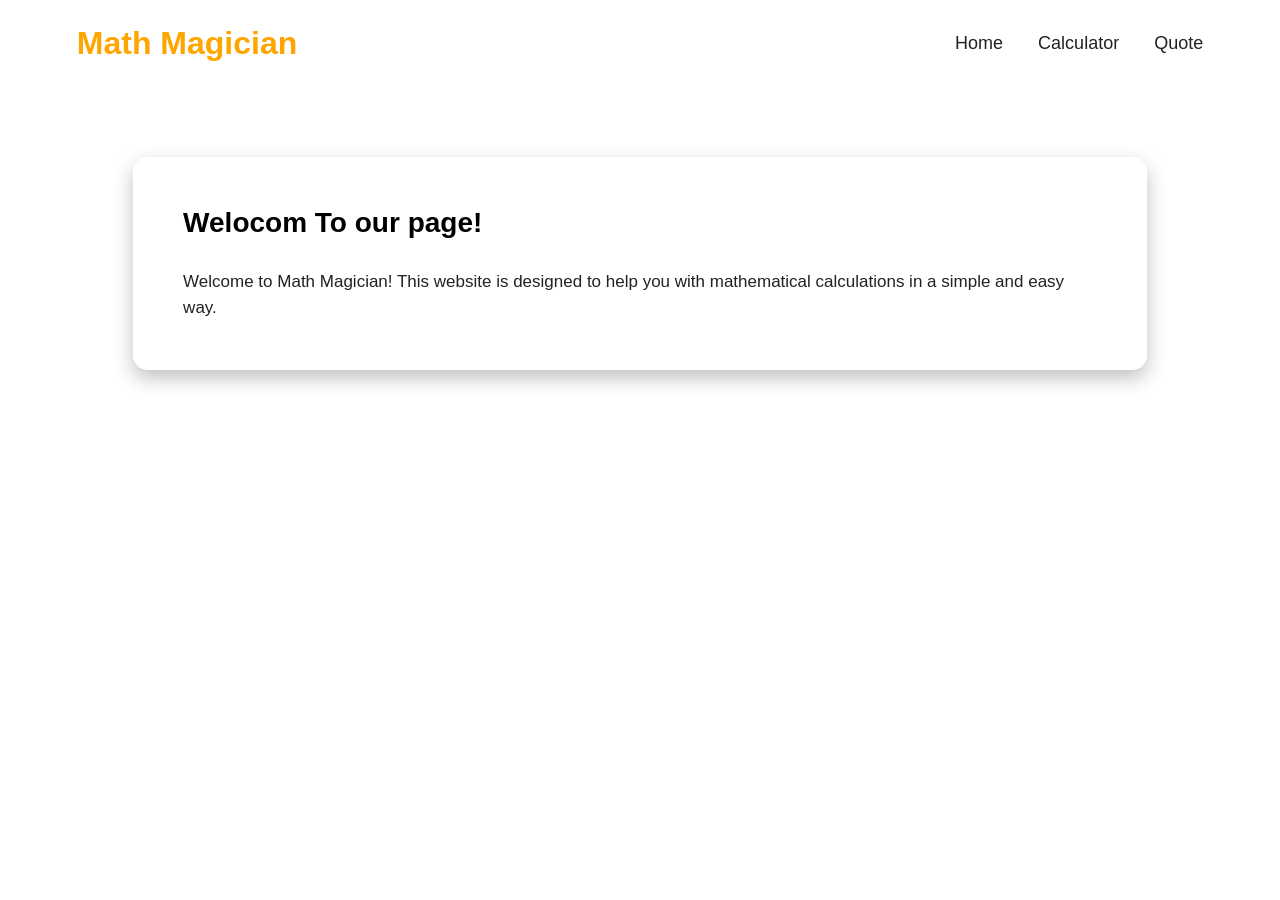
<file: index.html>
<!DOCTYPE html>
<html lang="en">
<head>
    <meta charset="UTF-8">
    <meta name="viewport" content="width=device-width, initial-scale=1.0">
    <title>Math Magician</title>

    <link rel="stylesheet" href="style.css">
</head>

<body>

    <header>
        <h1>Math Magician</h1>

        <nav>
            <a href="index.html">Home</a>
            <a href="calculator.html">Calculator</a>
            <a href="quote.html">Quote</a>
        </nav>
    </header>

    <main class="home-container">

        <section class="content">
            <h2>Welocom To our page!</h2>

            <p>
                Welcome to Math Magician! This website is designed to
                help you with mathematical calculations in a simple
                and easy way.
            </p>
        </section>

    </main>

</body>
</html>
</file>
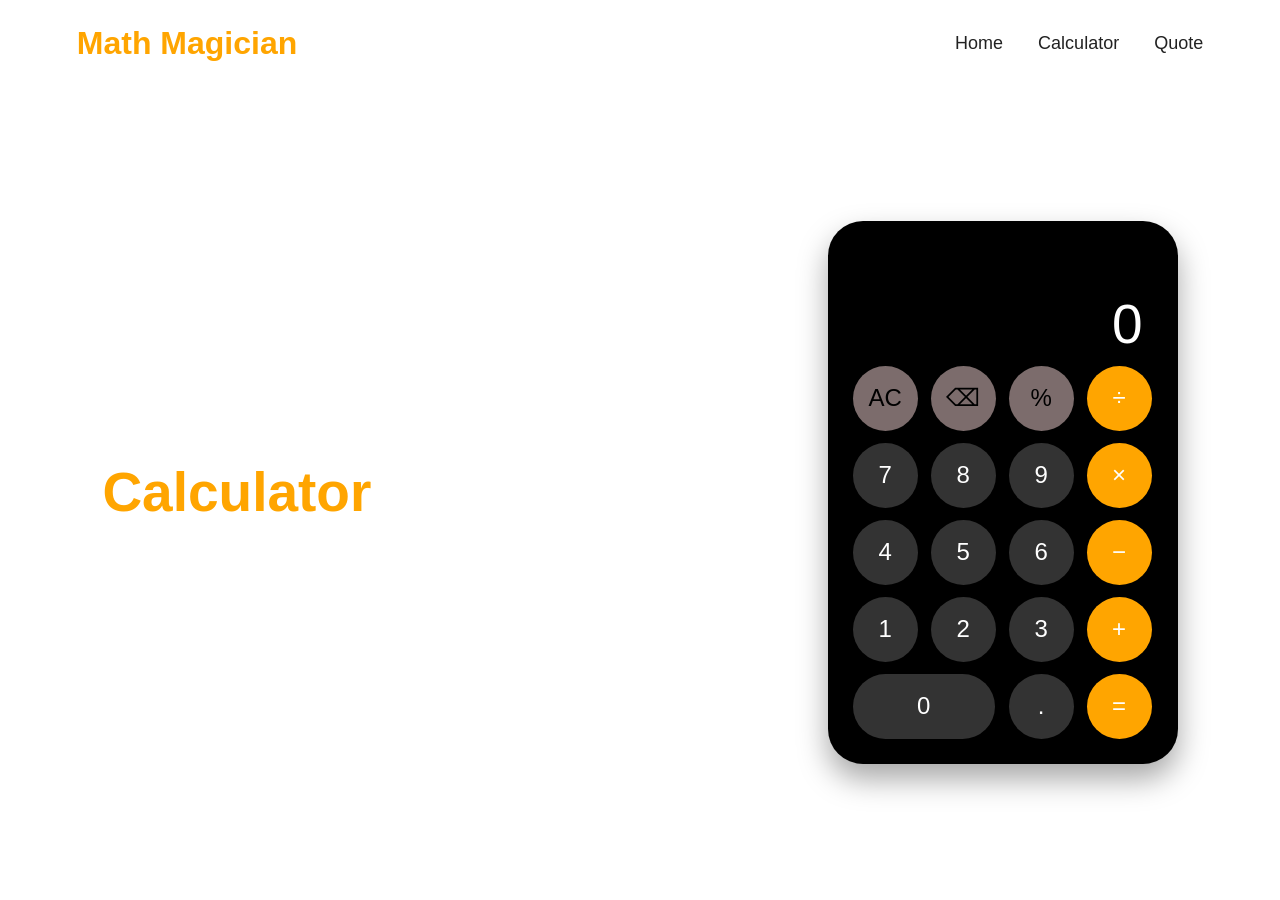
<file: calculator.html>
<!DOCTYPE html>
<html lang="en">
<head>
    <meta charset="UTF-8">
    <meta name="viewport" content="width=device-width, initial-scale=1.0">
    <title>Calculator - Math Magician</title>

    <link rel="stylesheet" href="style.css">
</head>

<body>

    <header>
        <h1>Math Magician</h1>

        <nav>
            <a href="index.html">Home</a>
            <a href="calculator.html">Calculator</a>
            <a href="quote.html">Quote</a>
        </nav>
    </header>

    <main class="calculator-page">

        <div class="calculator-title">
            <h2>Calculator</h2>
        </div>

        <div class="calculator">

            <div class="display">
                <span id="display">0</span>
            </div>

            <div class="buttons">

                <button class="gray" onclick="clearDisplay()">AC</button>
                <button class="gray" onclick="deleteNumber()">⌫</button>
                <button class="gray" onclick="percent()">%</button>
                <button class="orange" onclick="chooseOperator('/')">÷</button>

                <button onclick="addNumber('7')">7</button>
                <button onclick="addNumber('8')">8</button>
                <button onclick="addNumber('9')">9</button>
                <button class="orange" onclick="chooseOperator('*')">×</button>

                <button onclick="addNumber('4')">4</button>
                <button onclick="addNumber('5')">5</button>
                <button onclick="addNumber('6')">6</button>
                <button class="orange" onclick="chooseOperator('-')">−</button>

                <button onclick="addNumber('1')">1</button>
                <button onclick="addNumber('2')">2</button>
                <button onclick="addNumber('3')">3</button>
                <button class="orange" onclick="chooseOperator('+')">+</button>

                <button class="zero" onclick="addNumber('0')">0</button>
                <button onclick="addNumber('.')">.</button>
                <button class="orange" onclick="calculate()">=</button>

            </div>
        </div>

    </main>

    <script src="script.js"></script>

</body>
</html>
</file>
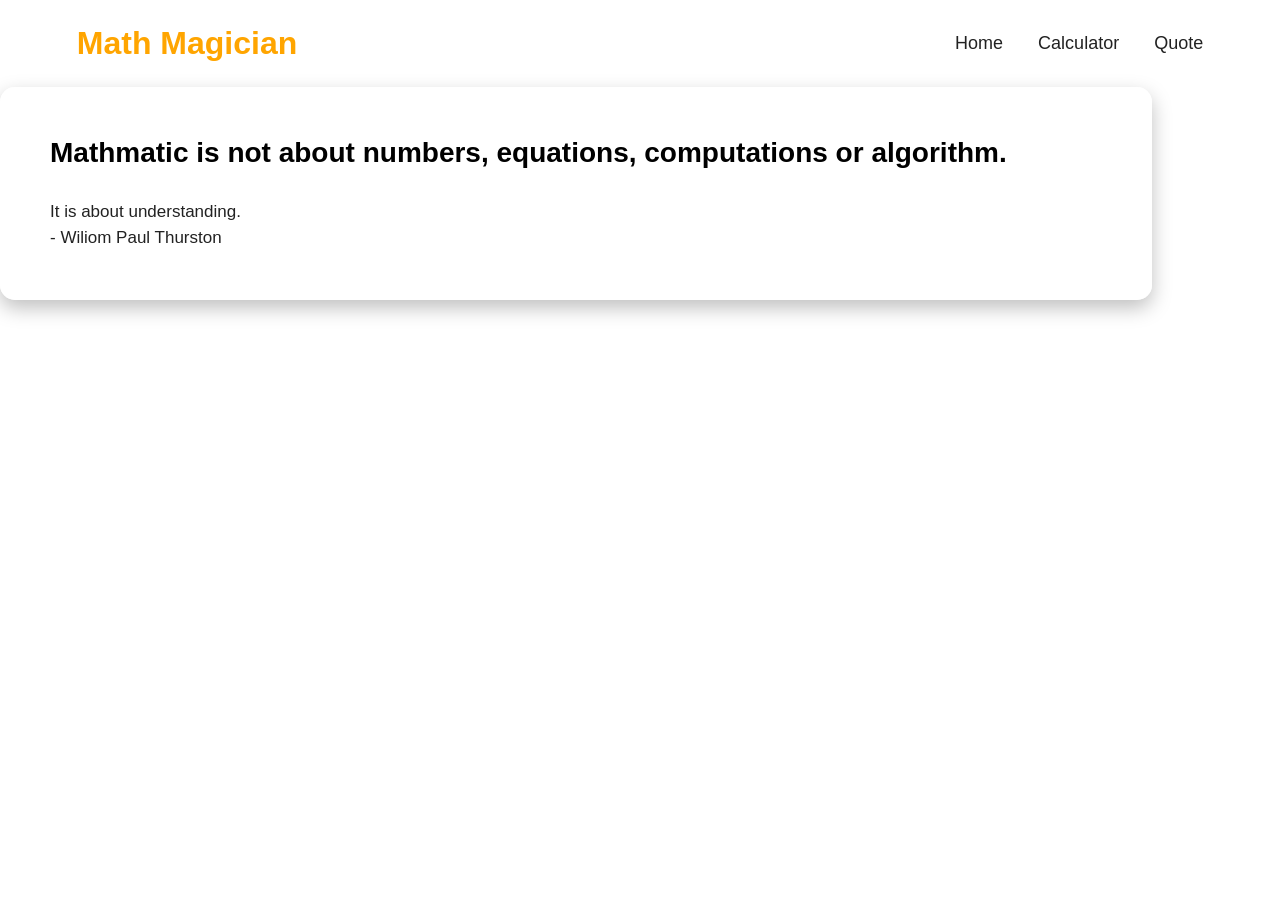
<file: quote.html>
<!DOCTYPE html>
<html lang="en">
<head>
    <meta charset="UTF-8">
    <meta name="viewport" content="width=device-width, initial-scale=1.0">
    <title>Quote - Math Magician</title>

    <link rel="stylesheet" href="style.css">
</head>

<body>

    <header>
        <h1>Math Magician</h1>

        <nav>
            <a href="index.html">Home</a>
            <a href="calculator.html">Calculator</a>
            <a href="quote.html">Quote</a>
        </nav>
    </header>

    <main class="quote-container">

        <section class="content">
            <h2>Mathmatic is not about numbers, equations, computations or algorithm.</h2>

            <p>
                It is about understanding.
            </p>

            <p class="author">
                - Wiliom Paul Thurston
            </p>
        </section>

    </main>

</body>
</html>
</file>
<file: style.css>
* {
    margin: 0;
    padding: 0;
    box-sizing: border-box;
}

body {
    font-family: Arial, sans-serif;
    min-height: 100vh;
    background: white;
}

/* ================= HEADER ================= */

header {
    width: 100%;
    padding: 25px 6%;
    display: flex;
    justify-content: space-between;
    align-items: center;
}

header h1 {
    color: orange;
    font-size: 32px;
}

nav {
    display: flex;
    gap: 35px;
}

nav a {
    text-decoration: none;
    color: #222;
    font-size: 18px;
}

nav a:hover {
    color: orange;
}

/* ================= HOME ================= */

.home-container {
    display: flex;
    justify-content: center;
    padding: 70px 6%;
}

.content {
    width: 90%;
    padding: 50px;
    background: rgba(255, 255, 255, 0.85);
    border-radius: 15px;
    box-shadow: 0 8px 20px rgba(0, 0, 0, 0.25);
}

.content h2 {
    margin-bottom: 30px;
    font-size: 28px;
}

.content p {
    color: #222;
    line-height: 1.5;
    font-size: 17px;
}

/* ================= CALCULATOR PAGE ================= */

.calculator-page {
    min-height: calc(100vh - 90px);
    display: flex;
    align-items: center;
    justify-content: space-between;
    padding: 40px 8%;
}

/* Calculator title on LEFT */

.calculator-title {
    width: 45%;
}

.calculator-title h2 {
    color: orange;
    font-size: 55px;
}

/* ================= BLACK CALCULATOR ================= */

.calculator {
    width: 350px;
    background: #000;
    border-radius: 35px;
    padding: 25px;
    box-shadow: 0 15px 30px rgba(0, 0, 0, 0.35);
}

/* Display */

.display {
    height: 120px;
    display: flex;
    justify-content: flex-end;
    align-items: flex-end;
    padding: 10px;
    color: white;
    font-size: 55px;
    overflow: hidden;
}

/* Buttons */

.buttons {
    display: grid;
    grid-template-columns: repeat(4, 1fr);
    gap: 12px;
}

.buttons button {
    width: 65px;
    height: 65px;
    border: none;
    border-radius: 50%;
    background: #333;
    color: white;
    font-size: 24px;
    cursor: pointer;
}

.buttons button:hover {
    opacity: 0.8;
}

/* Gray buttons */

.buttons .gray {
    background: #7c6c6c;
    color: black;
}

/* Orange buttons */

.buttons .orange {
    background: orange;
    color: white;
}

/* Zero button */

.buttons .zero {
    grid-column: span 2;
    width: 142px;
    border-radius: 40px;
}

/* ================= TABLET ================= */

@media (max-width: 900px) {

    header {
        padding: 20px 5%;
    }

    .calculator-page {
        padding: 40px 5%;
        gap: 30px;
    }

    .calculator-title h2 {
        font-size: 45px;
    }

    .calculator {
        width: 320px;
    }

    .buttons button {
        width: 58px;
        height: 58px;
    }

    .buttons .zero {
        width: 128px;
    }
}

/* ================= MOBILE ================= */

@media (max-width: 600px) {

    header {
        padding: 20px;
        flex-direction: column;
        gap: 15px;
    }

    header h1 {
        font-size: 28px;
    }

    nav {
        gap: 18px;
    }

    nav a {
        font-size: 16px;
    }

    .calculator-page {
        min-height: auto;
        flex-direction: column;
        justify-content: center;
        align-items: center;
        padding: 30px 15px 50px;
        gap: 25px;
    }

    .calculator-title {
        width: 100%;
        text-align: center;
    }

    .calculator-title h2 {
        font-size: 38px;
    }

    .calculator {
        width: 100%;
        max-width: 340px;
        padding: 20px;
        border-radius: 30px;
    }

    .display {
        height: 100px;
        font-size: 45px;
    }

    .buttons {
        gap: 10px;
    }

    .buttons button {
        width: 100%;
        height: 60px;
        font-size: 22px;
    }

    .buttons .zero {
        width: 100%;
    }
}

/* ================= SMALL MOBILE ================= */

@media (max-width: 380px) {

    header h1 {
        font-size: 24px;
    }

    nav {
        gap: 12px;
    }

    nav a {
        font-size: 14px;
    }

    .calculator {
        max-width: 300px;
    }

    .buttons {
        gap: 7px;
    }

    .buttons button {
        height: 55px;
    }
}
</file>
